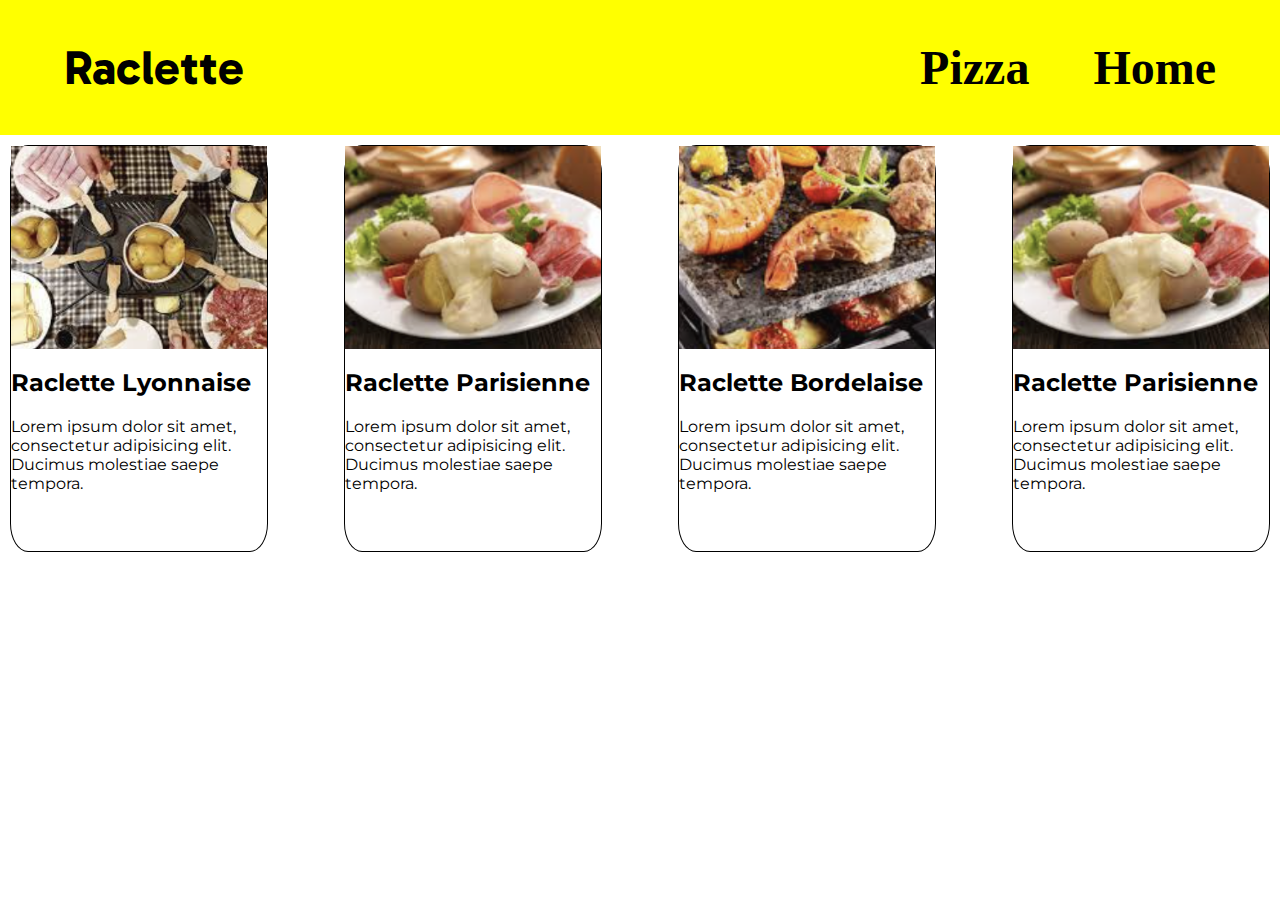
<file: index.html>
<!doctype html>
<html lang="en">
<head>
    <meta charset="UTF-8">
    <meta name="viewport"
          content="width=device-width, user-scalable=no, initial-scale=1.0, maximum-scale=1.0, minimum-scale=1.0">
    <meta http-equiv="X-UA-Compatible" content="ie=edge">
    <title>Document</title>
    <link rel="stylesheet" href="style.css">
</head>
<body>
<div class="navBar">
    <div class="logo">
        <span>Raclette</span>
    </div>
    <div class="burger">
        <div class="steak"></div>
        <div class="steak"></div>
        <div class="steak"></div>
    </div>
    <div class="liens">
        <a href="pizza.html" class="lien">Pizza</a>
        <a href="#" class="lien">Home</a>
    </div>
</div>

<div class="pcView">
    <div class="raclettes">
        <div class="image1">
        </div>
        <div class="racletteBody">
            <h2>Raclette Lyonnaise</h2>
            <p>Lorem ipsum dolor sit amet, consectetur adipisicing elit. Ducimus molestiae saepe tempora.</p>
        </div>
    </div>

    <div class="raclettes">
        <div class="image2">
        </div>
        <div class="racletteBody">
            <h2>Raclette Parisienne</h2>
            <p>Lorem ipsum dolor sit amet, consectetur adipisicing elit. Ducimus molestiae saepe tempora.</p>
        </div>
    </div>

    <div class="raclettes">
        <div class="image3">
        </div>
        <div class="racletteBody">
            <h2>Raclette Bordelaise</h2>
            <p>Lorem ipsum dolor sit amet, consectetur adipisicing elit. Ducimus molestiae saepe tempora.</p>
        </div>
    </div>

    <div class="raclettes">
        <div class="image2">
        </div>
        <div class="racletteBody">
            <h2>Raclette Parisienne</h2>
            <p>Lorem ipsum dolor sit amet, consectetur adipisicing elit. Ducimus molestiae saepe tempora.</p>
        </div>
    </div>
</div>
</body>
</html>
</file>
<file: style.css>
@import url('https://fonts.googleapis.com/css2?family=Gabarito:wght@500&family=Montserrat:wght@100;300&display=swap');body,html{
    margin: 0;
    padding: 0;
    overflow-x: hidden;
}

.navBar{
    height: 15vh;
    width: 100vw;
    background-color: yellow;
    display: flex;
    justify-content: space-between;
    align-items: center;
}

.burger{
    height: 70px;
    width: 70px;
    border: black 2px solid;
    border-radius: 7%;
    display: flex;
    align-items: center;
    flex-direction: column;
    justify-content: space-around;
    margin: 0 5vw 0 5vw;
}

.steak{
    width: 80%;
    border: black 1px solid;
}

.logo{
    font-size: 3em;
    font-weight: bolder;
    margin: 0 5vw 0 5vw;
    font-family: 'Gabarito', sans-serif;
}

.raclettes{
    width: 100vw;
    height: 40vh;
    border: black 1px solid;
    border-radius: 7%;
    margin: 2vh 0 2vh 0;
}

.image1,.image2,.image3{

    background-repeat: no-repeat;
    background-position: center;
    background-size: cover;
    height: 50%;
    width: 100%;
}
.image1{
    background-image: url("r1.png");
}
.image2{
    background-image: url("r2.png");
}
.image3{
    background-image: url("r3.png");
}

.racletteBody{
    font-size: 2em;
    font-family: 'Montserrat', sans-serif;
}
.lien{
    display: none;
}
.liens{
    display: none;
}
.pcView{
    display: block;
}
@media only screen and (min-width: 1000px) {
    .burger{
        display: none;
    }
    .liens{
        display: flex;
    }
    .lien{
        display: block;
        text-decoration: none;
        color: black;
        font-size: 3em;
        font-weight: bold;
        margin: 0 5vw 0 0;
    }
    .raclettes{
        width: 20vw;
        height: 45vh;
        margin: 10px;

    }
    .racletteBody{
        font-size: 1em;
        font-family: 'Montserrat', sans-serif;
    }
    .pcView{
        display: flex;
        justify-content: space-between;

    }
}
</file>
